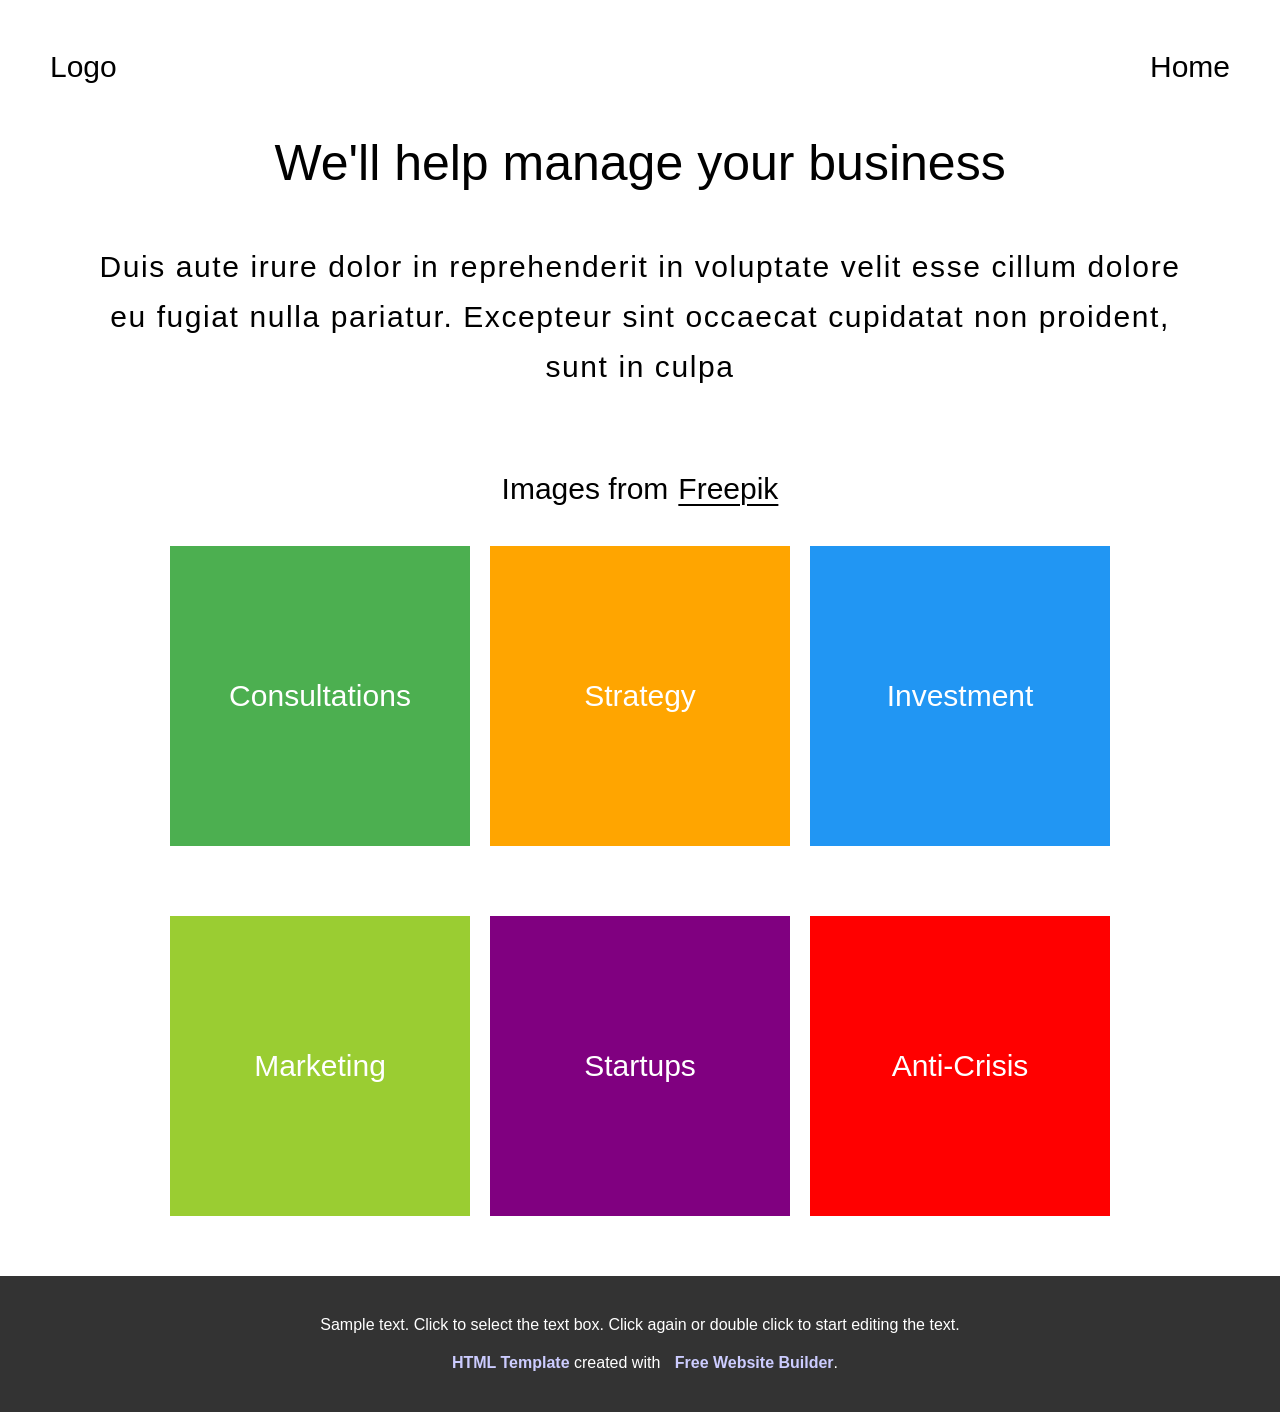
<file: html.html>
<!DOCTYPE html>
<html lang="en">
<head>
    <meta charset="UTF-8">
    <meta name="viewport" content="width=device-width, initial-scale=1.0">
    <title>KT1</title>
    <link rel="stylesheet" href="/css.css">
</head>
<body>
    <div class = "header">
    <div class="logo">Logo</div>
    <div class="right-header">Home</div>
    </div>

    <div class = "center-text">We'll help manage your business</div>
    <div class = "center-text1">
    <p>Duis aute irure dolor in reprehenderit in voluptate velit esse cillum dolore <br>
    eu fugiat nulla pariatur. Excepteur sint occaecat cupidatat non proident,<br>
    sunt in culpa</p>
    </div>
    <div class = "center-text2">
        <p>Images from</p>
        <a href="https://www.freepik.com/photos/business" >Freepik</a>
    </div>
    <div class = "main">
    <div class = "block1"><p>Consultations</p></div>
    <div class = "block2"><p>Strategy</p></div>
    <div class = "block3"><p>Investment</p></div>
</div>
<div class = "main">
    <div class = "block4"><p>Marketing</p></div>
    <div class = "block5"><p>Startups</p></div>
    <div class = "block6"><p>Anti-Crisis</p></div>
</div>
<footer class="footer">
    <p>Sample text. Click to select the text box. Click again or double click to start editing the text.</p>
    <p><a href="#">HTML Template</a> created with <a href="#">Free Website Builder</a>.</p>
</footer>
</body>
</html>
</file>
<file: css.css>
body {     
  margin: 0;
  font-family: Arial, sans-serif;
}
.header { 
  display: flex;    
  flex-direction: baseline;
  justify-content: space-between;    
  padding: 50px;
}
.logo {    
   font-size: 30px;
}
.right-header {     
  font-size: 30px;
}
.center-text {     
  display: flex;
  justify-content: center;   
  align-items: center; 
  font-size: 50px;
}
.center-text1 {     
  display: flex;
  justify-content: center;    
  text-align: center;
  font-size: 30px;    
  padding: 20px;
  letter-spacing: 0.1ex;    
  line-height: 50px;
}
.center-text2 {     
  display: flex;
  justify-content: center;   
  align-items: center;
  font-size: 30px;
}

a {
  padding-left: 10px;    
  text-decoration-line: underline;
  color: black;    
  text-decoration-thickness: 1.5px;
  text-underline-offset: 5px;
}

.main { 
  display: flex;    
  flex-wrap: wrap;
  justify-content: center;
  padding-bottom: 50px;
}

.block1, .block2, .block3, .block4, .block5, .block6 { 
  display: flex;  
  justify-content: center;
  align-items: center;    
  height: 300px;
  width: 300px;
  margin: 10px;    
  font-size: 30px;
  color: white;
  transition: transform 0.3s, box-shadow 0.3s;    
  text-align: center;
}
.block1:hover, .block2:hover, .block3:hover, .block4:hover, .block5:hover, .block6:hover {
  transform: scale(1.05);
  box-shadow: 0 8px 16px rgba(0, 0, 0, 0.2);}
.block1 { 
  background-color: #4CAF50; 
}
.block2 { 
  background-color: #FFA500; 
}
.block3 {     background-color: #2196F3; 
}
.block4 {     background-color: yellowgreen; 
}
.block5 {     background-color: purple; 
}
.block6 {     background-color: red; 
}
.footer {
  text-align: center;  
  background-color: #333333;
  color: #ffffff;   
  padding: 20px;
}
.footer p {    margin: 20px 0;
}
.footer a {  
    color: #ccccff;
  text-decoration: none; 
     font-weight: bold;
}
.footer a:hover {
  color: #ffcc00; }

@media screen and (max-width: 768px) {   
  .header {       
     flex-direction: row;
      justify-content: space-between;  
      padding: 20px;
  }
    .logo, .right-header {
      font-size: 24px;  
      }
  .center-text {        font-size: 30px;
  }
  .center-text1 {        font-size: 20px;
  }
  .center-text2 {        font-size: 20px;
  }

  .main {      
      flex-direction: row;
      flex-wrap: nowrap;  
      justify-content: space-evenly;
  }
    .block1, .block2, .block3, .block4, .block5, .block6 {
      width: 150px;   
     height: 150px;
      font-size: 18px;    
    }

  .block1, .block2, .block3, .block4, .block5, .block6 {    
        flex: 1 1 16%; 
  }
}
</file>
